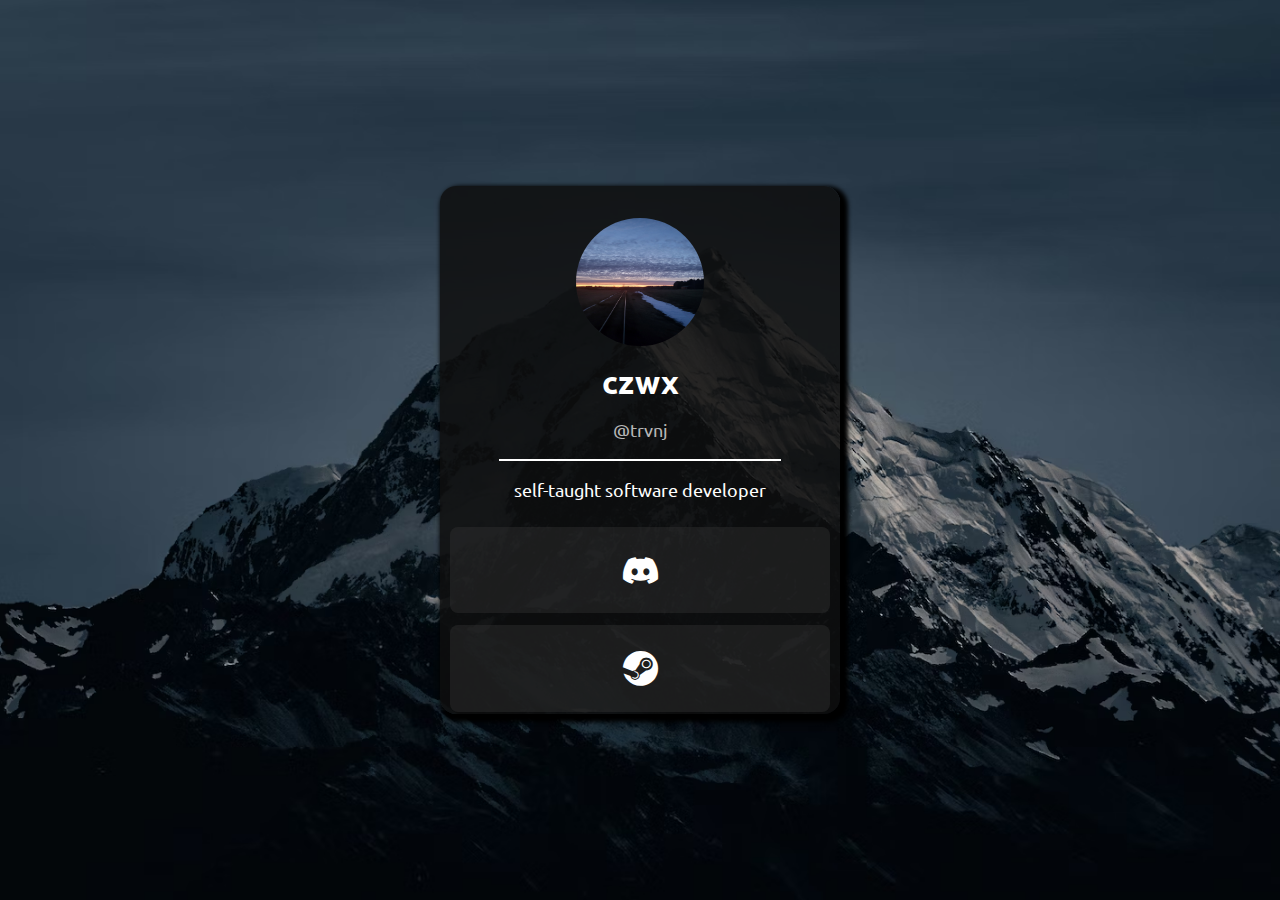
<file: index.html>
<html>
    <head>
        <!-- bio site by @trvnj -->
        <title>@trvnj</title>
        <link rel="stylesheet" href="/style.css">
        <link rel="icon" type="image/x-icon" href="blobfish.jpg">
        <link rel="preconnect" href="https://fonts.googleapis.com">
        <link rel="preconnect" href="https://fonts.gstatic.com" crossorigin>
        <link href="https://fonts.googleapis.com/css2?family=Ubuntu:wght@300&display=swap" rel="stylesheet">
        <script src="https://ajax.googleapis.com/ajax/libs/jquery/3.7.1/jquery.min.js"></script>
        <link rel="stylesheet" href="https://cdn.jsdelivr.net/npm/bootstrap-icons@1.11.2/font/bootstrap-icons.min.css">
    </head>
    <body>
        <div class="notificontainer">
            <div id="notification" style="display: none;">Username copied to clipboard.&nbsp;&nbsp;<div id="x"><i class="bi bi-x-square"></i></div></div>
        </div>
        <div class="container">
            <div class="box">
                <div class="center">
                    <img class="pfp" src="profile.jpg">
                    <p class="displayname">czwx</p>
                    <p class="username">@trvnj</p>
                    <span></span>
                    <p class="description">self-taught software developer</p>
                    <div class="btncontainer">
                        <button id="discord"><i class="bi bi-discord"></i></button>
                        <button id="steam"><i class="bi bi-steam"></i></button>
                    </div>
                </div>
            </div>
        </div>
    </body>
    <script src="main.js"></script>
</html>
</file>
<file: style.css>
/* bio site by @trvnj */

body, html {
    background-image: url("/bg.png");
    /* Background image by Tyler Lastovich: https://unsplash.com/photos/snow-covered-mountain-during-nighttime-ddLiNMqWAOM */
    background-color: #000;
    background-position: center;
    margin: 0;
    background-repeat: no-repeat;
    background-size: cover;
    color: white;
    font-family: 'Ubuntu', sans-serif;
    width: 100%;
    height: 100%;
    user-select: none;
    overflow: hidden;
}

.container {
    display: flex;
    justify-content: center;
    align-items: center;
    height: 100%;
    width: 100%;
}

.box {
    background-color: rgba(14, 14, 14, 0.856);
    width: 25rem;
    height: 33rem;
    border-radius: 16px;
    box-shadow: 4px 4px 4px 4px rgb(0, 0, 0);
}

.pfp {
    width: 128px;
    height: 128px;
    border-radius: 50%;
    margin-top: 2rem;
}

.center {
    margin-left: auto;
    margin-right: auto;
    text-align: center;
}

.displayname {
    font-size: 32px;
    font-weight: bold;
    margin-top: 1rem;
}

.username {
    font-size: 18px;
    color: #b6b6b6;
    margin-top: -1rem;
}

span {
    display: block;
    border: 1px solid #fff;
    width: 70%;
    margin-left: auto;
    margin-right: auto;
}

.description {
    font-size: 18px;
}

.btncontainer {
    width: 100%;
    height: 12rem;
}

button {
    width: 95%;
    height: 45%;
    border-radius: 8px;
    border: none;
    background-color: rgba(51, 51, 51, 0.432);
    cursor: pointer;
    margin-left: auto;
    margin-right: auto;
    margin-top: 2%;
    margin-bottom: 1%;
    transition-duration: 0.3s;
}

button:hover {
    background-color: rgba(51, 51, 51, 0.301);
    transition-duration: 0.3s;
}

i {
    color: #fff;
    font-size: 35px;
}

#notification {
    display: flex;
    background-color: rgb(17, 172, 17);
    width: 15rem;
    padding: 20px 20px;
    border-radius: 8px;
    position: fixed;
    margin: 1%;
    
}

.notificontainer {
    display: flex;
    justify-content: right;
}

#x {
    cursor: pointer;
}

/* bio site by @trvnj */
</file>
